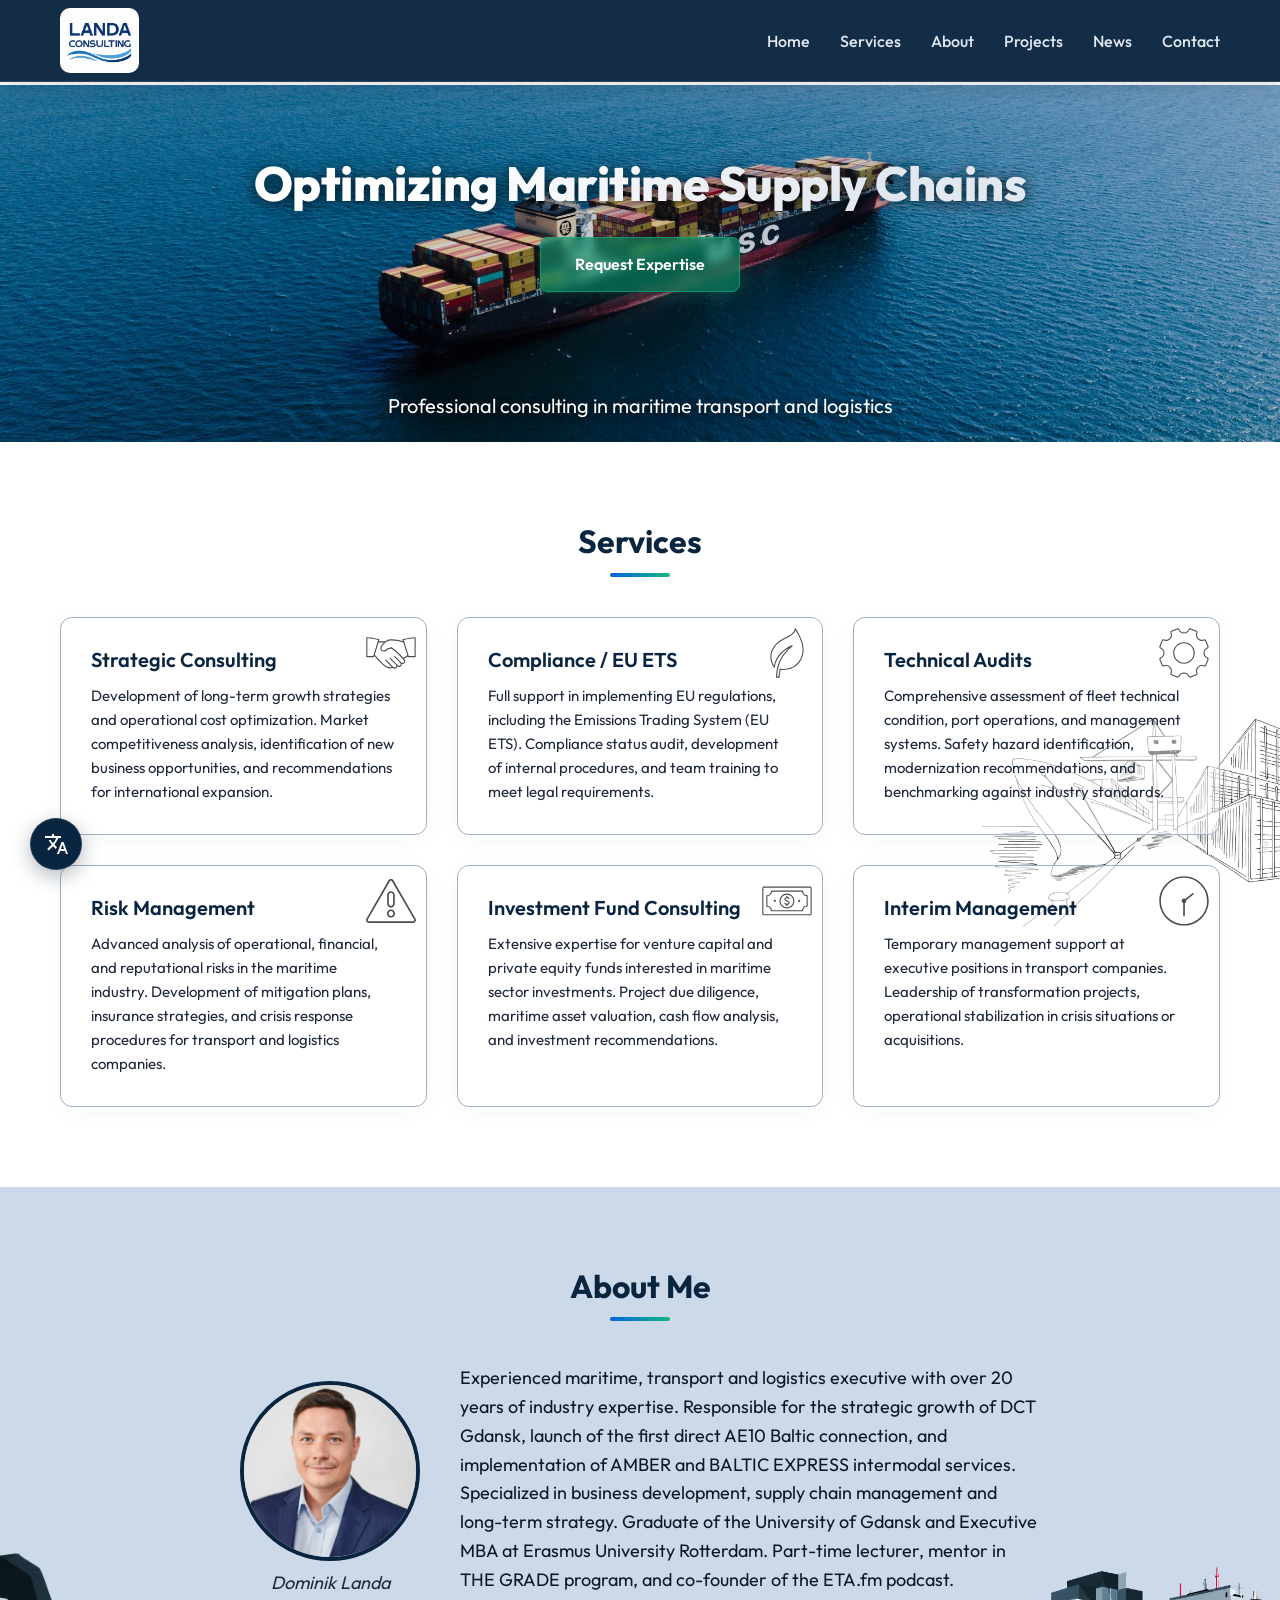
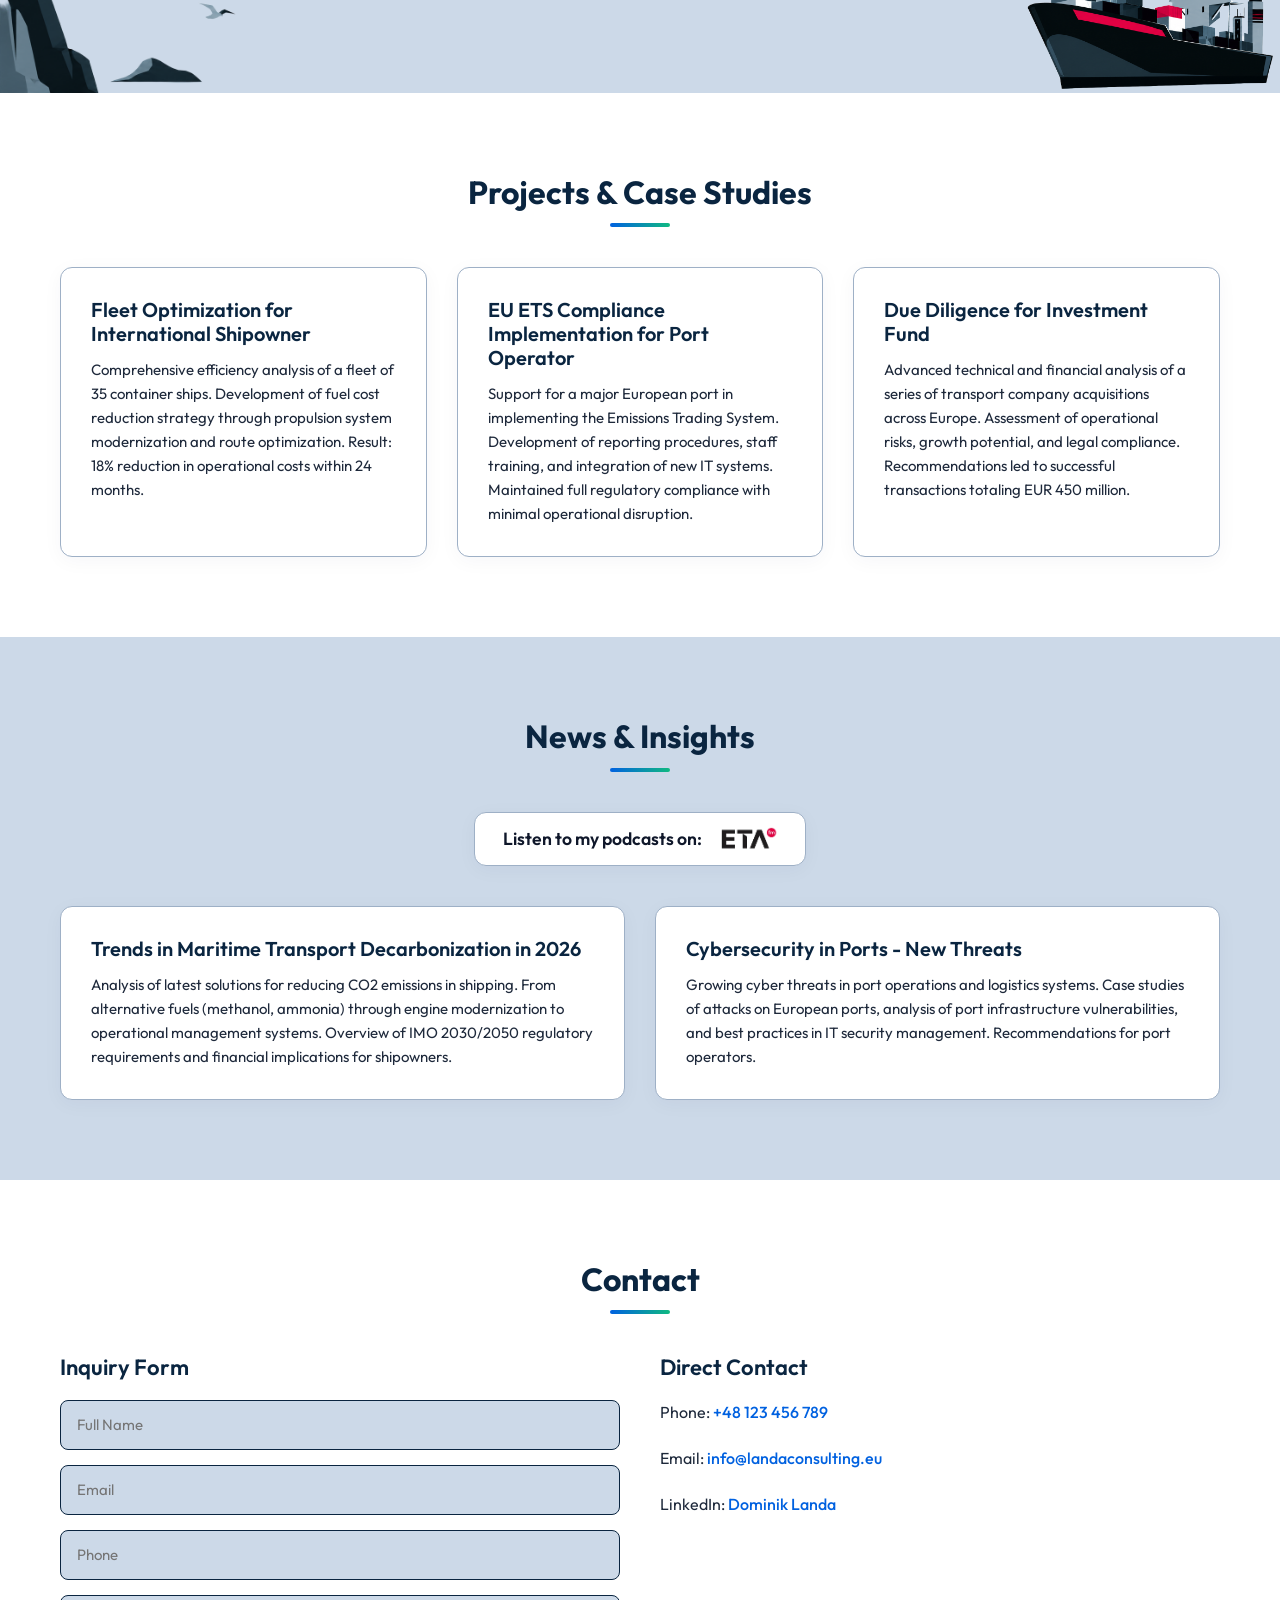
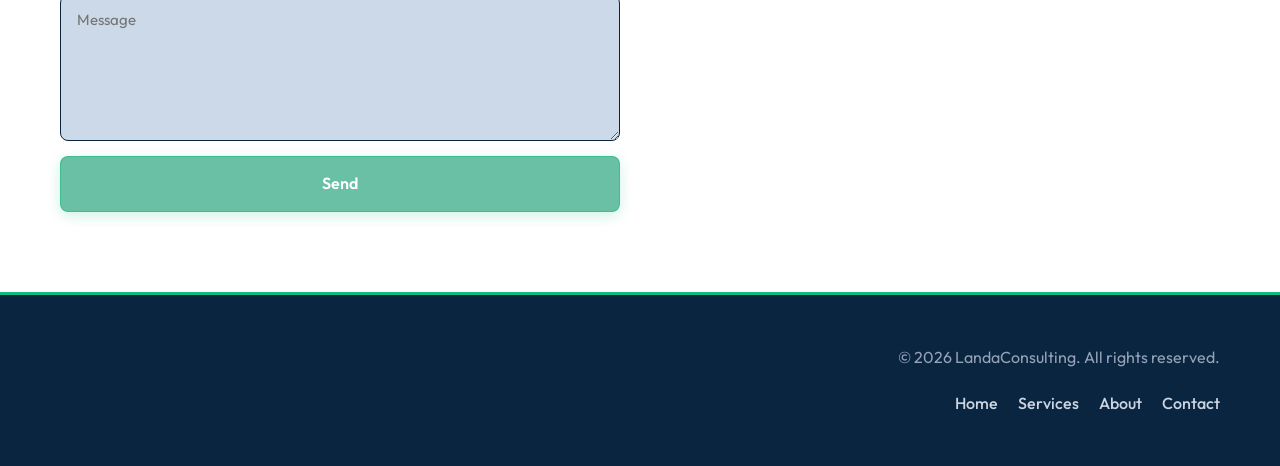
<file: index.html>
<!DOCTYPE html>
<html lang="pl">

<head>
    <meta charset="UTF-8">
    <meta name="viewport" content="width=device-width, initial-scale=1.0">
    <title>LandaConsulting - Transport Morski i Logistyka</title>
    <link rel="icon" type="image/png" href="assets/logo.png">
    <link href="https://cdn.jsdelivr.net/npm/bootstrap@5.3.0/dist/css/bootstrap.min.css" rel="stylesheet">
    <link rel="stylesheet" href="style.css?v=2.0">
    <script src="translations.js"></script>
</head>

<body>

    <nav class="navbar">
        <div class="container">
            <a href="#home" class="logo">
                <img src="assets/logo.png" alt="LandaConsulting" class="logo-img">
            </a>
            <button class="hamburger" id="hamburger">
                <span></span>
                <span></span>
                <span></span>
            </button>
            <ul class="nav-links" id="navMenu">
                <li><a href="#home" data-i18n="nav.home">Home</a></li>
                <li><a href="#services" data-i18n="nav.services">Usługi</a></li>
                <li><a href="#about" data-i18n="nav.about">O mnie</a></li>
                <li><a href="#projects" data-i18n="nav.projects">Projekty</a></li>
                <li><a href="#blog" data-i18n="nav.blog">Aktualności</a></li>
                <li><a href="#contact" data-i18n="nav.contact">Kontakt</a></li>
            </ul>
        </div>
    </nav>

    <!-- Home Section -->
    <section id="home" class="hero">
        <div class="container">
            <h1 data-i18n="hero.title">Optymalizacja łańcuchów dostaw morskich</h1>
            <a href="#contact" class="cta" data-i18n="hero.cta">Zamów ekspertyzę</a>
            <p data-i18n="hero.subtitle">Profesjonalne doradztwo w transporcie i logistyce morskiej</p>

        </div>
    </section>

    <!-- Services Section -->
    <section id="services" class="services">
        <div class="container">
            <h2 data-i18n="services.title">Usługi</h2>
            <div class="services-grid" id="servicesGrid" style="background-color: rgba(255, 255, 255, 0);"></div>
            <img src="assets/szkic_port.jpeg" alt="Szkic portu" class="services-image" />
        </div>
    </section>

    <!-- About Section -->
    <section id="about" class="about">
        <div class="container">
            <h2 data-i18n="about.title">O mnie</h2>
            <div class="about-content">
                <div class="about-flex">
                    <div class="about-image-container">
                        <img src="assets/dominik_landa.jpg" alt="Dominik Landa" class="about-photo" />
                        <p class="about-caption">Dominik Landa</p>
                    </div>
                    <div class="about-text">
                        <p data-i18n="about.content">Ponad 20 lat doświadczenia w branży transportu morskiego i
                            logistyki.</p>
                    </div>
                </div>
            </div>
        </div>
        <img src="assets/gory_i_ptak.png" alt="" class="about-bg-left" />
        <img src="assets/statek.png" alt="" class="about-bg-right" />
    </section>

    <!-- Projects Section -->
    <section id="projects" class="projects">
        <div class="container">
            <h2 data-i18n="projects.title">Projekty i Case Studies</h2>
            <div class="projects-grid" id="projectsGrid">
            </div>
        </div>
    </section>

    <!-- Blog Section -->
    <section id="blog" class="blog">
        <div class="container">
            <h2 data-i18n="blog.title">Aktualności i Wiedza</h2>
            <div class="blog-content">
                <a href="https://eta.fm/" target="_blank" rel="noopener noreferrer" class="podcast-container"
                    title="ETA.fm">
                    <span data-i18n="blog.eta" class="podcast-text">Posłuchaj moich podcastów na:</span>
                    <span class="podcast-logo-link">
                        <img src="assets/eta_fm_logo.png" alt="ETA.fm" class="podcast-logo-img">
                    </span>
                </a>
                <div class="blog-grid" id="blogGrid">
                </div>
            </div>
        </div>
    </section>

    <!-- Contact Section -->
    <section id="contact" class="contact">
        <div class="container">
            <h2 data-i18n="contact.title">Kontakt</h2>
            <div class="contact-content">
                <div class="contact-form">
                    <h3 data-i18n="contact.formTitle">Formularz zapytania</h3>
                    <form>
                        <input type="text" data-placeholder="contact.placeholders.name" placeholder="Imię i nazwisko"
                            required>
                        <input type="email" data-placeholder="contact.placeholders.email" placeholder="Email" required>
                        <input type="tel" data-placeholder="contact.placeholders.phone" placeholder="Telefon" required>
                        <textarea data-placeholder="contact.placeholders.message" placeholder="Wiadomość" rows="5"
                            required></textarea>
                        <button type="submit" class="cta" data-i18n="contact.submit">Wyślij</button>
                    </form>
                </div>
                <div class="contact-info">
                    <h3 data-i18n="contact.infoTitle">Bezpośredni kontakt</h3>
                    <p><span data-i18n="contact.phone">Telefon:</span> <a href="tel:+48123456789">+48 123 456 789</a>
                    </p>
                    <p><span data-i18n="contact.email">Email:</span> <a
                            href="mailto:info@landaconsulting.eu">info@landaconsulting.eu</a></p>
                    <p><span data-i18n="contact.linkedin">LinkedIn:</span> <a
                            href="https://www.linkedin.com/in/dominik-landa-2b42766/" target="_blank"
                            rel="noopener noreferrer">Dominik Landa</a></p>
                </div>
            </div>
        </div>
    </section>

    <!-- Footer -->
    <footer>
        <div class="container">
            <p data-i18n="footer.copyright">© 2026 LandaConsulting. Wszystkie prawa zastrzeżone.</p>
            <div class="footer-links">
                <a href="#home" data-i18n="footer.links.home">Home</a>
                <a href="#services" data-i18n="footer.links.services">Usługi</a>
                <a href="#about" data-i18n="footer.links.about">O mnie</a>
                <a href="#contact" data-i18n="footer.links.contact">Kontakt</a>
            </div>
        </div>
    </footer>

    <!-- Language Switcher -->
    <div class="language-switcher" id="languageSwitcher">
        <button class="lang-toggle" id="langToggle" title="Zmień język / Change language">
            <svg class="translate-icon" width="24" height="24" viewBox="0 0 24 24" fill="none"
                xmlns="http://www.w3.org/2000/svg">
                <path
                    d="M12.87 15.07l-2.54-2.51.03-.03c1.74-1.94 2.98-4.17 3.71-6.53H17V4h-7V2H8v2H1v2h11.17C11.5 7.92 10.44 9.75 9 11.35 8.07 10.32 7.3 9.19 6.69 8H4.69c.73 1.63 1.77 3.17 3.1 4.56L3.2 17.1l1.42 1.42L9 14.13l2.85 2.85.03-.06c.33-.61.66-1.24.99-1.85zM19.5 10h-2L13 22h2l1.12-3h4.75l1.13 3h2l-4.5-12zm-2.63 7l1.63-4.37L20.13 17h-3.26z"
                    fill="currentColor" />
            </svg>
        </button>
        <div class="lang-options" id="langOptions">
            <button class="lang-btn" data-lang="zh" title="中文 (Chinese)">
                <svg class="flag-icon" viewBox="0 0 24 24" fill="none" xmlns="http://www.w3.org/2000/svg">
                    <g clip-path="url(#clip-zh)">
                        <rect width="24" height="24" fill="#ee1c25" />
                        <!-- Large Star (Centered and Enlarged) -->
                        <polygon
                            points="10,6 11.1,9.5 14.8,9.5 11.8,11.6 12.9,15.1 10,12.9 7.1,15.1 8.2,11.6 5.2,9.5 8.9,9.5"
                            fill="#ffde00" />
                        <!-- Small Star 1 (Enlarged, Shifted closer to center, Rotated to face large star) -->
                        <polygon
                            points="0,-1.6 0.35,-0.49 1.52,-0.49 0.57,0.19 0.94,1.29 0,0.6 -0.94,1.29 -0.57,0.19 -1.52,-0.49 -0.35,-0.49"
                            fill="#ffde00" transform="translate(15, 6.5) rotate(-35)" />
                        <!-- Small Star 2 -->
                        <polygon
                            points="0,-1.6 0.35,-0.49 1.52,-0.49 0.57,0.19 0.94,1.29 0,0.6 -0.94,1.29 -0.57,0.19 -1.52,-0.49 -0.35,-0.49"
                            fill="#ffde00" transform="translate(17, 9.5) rotate(-10)" />
                        <!-- Small Star 3 -->
                        <polygon
                            points="0,-1.6 0.35,-0.49 1.52,-0.49 0.57,0.19 0.94,1.29 0,0.6 -0.94,1.29 -0.57,0.19 -1.52,-0.49 -0.35,-0.49"
                            fill="#ffde00" transform="translate(17, 12.5) rotate(15)" />
                        <!-- Small Star 4 -->
                        <polygon
                            points="0,-1.6 0.35,-0.49 1.52,-0.49 0.57,0.19 0.94,1.29 0,0.6 -0.94,1.29 -0.57,0.19 -1.52,-0.49 -0.35,-0.49"
                            fill="#ffde00" transform="translate(15, 15.5) rotate(40)" />
                    </g>
                    <circle cx="12" cy="12" r="11" stroke="rgba(0,0,0,0.08)" stroke-width="1" />
                    <defs>
                        <clipPath id="clip-zh">
                            <circle cx="12" cy="12" r="11" />
                        </clipPath>
                    </defs>
                </svg>
            </button>
            <button class="lang-btn" data-lang="pl" title="Polski">
                <svg class="flag-icon" viewBox="0 0 24 24" fill="none" xmlns="http://www.w3.org/2000/svg">
                    <circle cx="12" cy="12" r="11" fill="#f0f0f0" stroke="rgba(0,0,0,0.08)" stroke-width="1" />
                    <g clip-path="url(#clip-pl)">
                        <rect x="0" y="0" width="24" height="12" fill="#ffffff" />
                        <rect x="0" y="12" width="24" height="12" fill="#eb5757" />
                    </g>
                    <defs>
                        <clipPath id="clip-pl">
                            <circle cx="12" cy="12" r="11" />
                        </clipPath>
                    </defs>
                </svg>
            </button>
            <button class="lang-btn" data-lang="en" title="English">
                <svg class="flag-icon" viewBox="0 0 24 24" fill="none" xmlns="http://www.w3.org/2000/svg">
                    <g clip-path="url(#clip-en)">
                        <rect width="24" height="24" fill="#2f80ed" />
                        <path d="M0 0L24 24M24 0L0 24" stroke="#ffffff" stroke-width="3" stroke-linecap="round" />
                        <path d="M0 0L24 24M24 0L0 24" stroke="#eb5757" stroke-width="1.5" stroke-linecap="round" />
                        <path d="M12 0V24M0 12H24" stroke="#ffffff" stroke-width="5" />
                        <path d="M12 0V24M0 12H24" stroke="#eb5757" stroke-width="3" />
                    </g>
                    <circle cx="12" cy="12" r="11" stroke="rgba(0,0,0,0.08)" stroke-width="1" />
                    <defs>
                        <clipPath id="clip-en">
                            <circle cx="12" cy="12" r="11" />
                        </clipPath>
                    </defs>
                </svg>
            </button>
        </div>
    </div>

    <script src="https://cdn.jsdelivr.net/npm/bootstrap@5.3.0/dist/js/bootstrap.bundle.min.js"></script>
    <script src="app.js"></script>
</body>

</html>
</file>
<file: style.css>
@import url('https://fonts.googleapis.com/css2?family=Outfit:wght@300;400;500;600;700;800&display=swap');

:root {
    --primary-navy: #0a2540;
    /* Premium deep sea navy (Stripe-grade trust) */
    --secondary-blue: #0061e0;
    /* Vivid ocean trust blue */
    --accent-green: #10b981;
    /* Sustainability emerald green */
    --accent-green-hover: #059669;
    /* Darker sustainability green for hover */
    --text-dark: #0f172a;
    /* High-contrast slate 900 for readability */
    --text-light: #1e293b;
    /* Crisp slate 800 for superb accessibility and high contrast */
    --bg-light: #ccd9e8;
    /* Solid elegant sea-spray grey-blue for highly visible background contrast */
    --bg-white: #ffffff;
    --border-color: #9eb0c6;
    /* Prominent, beautifully defined sea-spray border */
    --font-primary: 'Outfit', sans-serif;
    --shadow-soft: 0 4px 20px rgba(10, 37, 64, 0.04);
    --shadow-hover: 0 12px 30px rgba(10, 37, 64, 0.08);
}


html {
    scroll-behavior: smooth;
}

/* Basic Reset */
* {
    margin: 0;
    padding: 0;
    box-sizing: border-box;
}

body {
    font-family: var(--font-primary);
    line-height: 1.6;
    color: var(--text-dark);
    padding-top: 85px;
    /* Adjusted to match the new header height beautifully */
    background-color: var(--bg-white);
}

.container {
    max-width: 1200px;
    margin: 0 auto;
    padding: 0 20px;
}

/* Navigation */
.navbar {
    padding: 8px 0;
    /* Reduced padding for perfect balance with the larger logo */
    border-bottom: 1px solid rgba(255, 255, 255, 0.1);
    /* Elegant semi-translucent white border for dark navy navbar */
    position: fixed;
    top: 0;
    left: 0;
    right: 0;
    background-color: rgba(10, 37, 64, 0.96);
    /* Premium dark navy translucent background matching the footer */
    backdrop-filter: blur(10px);
    z-index: 1000;
    box-shadow: 0 4px 20px rgba(0, 0, 0, 0.15);
    transition: all 0.3s ease;
}

.navbar .container {
    display: flex;
    justify-content: space-between;
    align-items: center;
}

.logo {
    font-weight: 700;
    font-size: 24px;
    display: flex;
    align-items: center;
    gap: 12px;
    color: #ffffff;
    text-decoration: none;
}

.logo-img {
    height: 65px;
    /* Enlarged for maximum legibility */
    width: auto;
    object-fit: contain;
    border-radius: 10px;
    /* Sophisticated rounded corners for premium aesthetic */
    display: block;
    /* Eliminates vertical baseline offset for absolute centering */
    transition: transform 0.3s ease;
}

.logo:hover .logo-img {
    transform: scale(1.05);
}

.nav-links {
    display: flex;
    list-style: none;
    gap: 30px;
    align-items: center;
    /* Perfectly centers all nav links vertically in the header */
    margin: 0 !important;
    /* Explicitly overrides Bootstrap's default bottom margin */
    padding: 0 !important;
    /* Explicitly overrides Bootstrap's default left padding */
}

.nav-links li {
    display: inline-flex;
    align-items: center;
    /* Explicit vertical centering of the list items */
}

.nav-links a {
    text-decoration: none;
    color: #e2e8f0;
    /* Elegant light-silver link text for superb dark navy navbar contrast */
    font-weight: 500;
    transition: all 0.3s ease;
    position: relative;
    padding: 6px 0;
    /* Perfectly balanced top/bottom padding to achieve absolute pixel-perfect centering */
    line-height: 1;
    /* Normalizes line-height to remove default vertical spacing anomalies */
}

.nav-links a::after {
    content: "";
    position: absolute;
    bottom: 0;
    left: 0;
    width: 100%;
    height: 2px;
    background-color: var(--accent-green);
    transform: scaleX(0);
    transform-origin: right;
    transition: transform 0.3s cubic-bezier(0.4, 0, 0.2, 1);
}

.nav-links a:hover::after {
    transform: scaleX(1);
    transform-origin: left;
}

.nav-links a:hover {
    color: var(--accent-green);
    /* Elegant sustainability green hover effect */
}


.hamburger {
    display: none;
    flex-direction: column;
    background: none;
    border: none;
    cursor: pointer;
    gap: 6px;
}

.hamburger span {
    width: 25px;
    height: 3px;
    background-color: #ffffff;
    /* White hamburger bars for dark navy navbar */
    transition: 0.3s;
}

.hamburger.active span:nth-child(1) {
    transform: rotate(45deg) translate(8px, 8px);
}

.hamburger.active span:nth-child(2) {
    opacity: 0;
}

.hamburger.active span:nth-child(3) {
    transform: rotate(-45deg) translate(7px, -7px);
}

/* Sections */
section {
    padding: 80px 0;
}

h1,
h2,
h3 {
    font-family: var(--font-primary);
    font-weight: 700;
}

h1 {
    font-size: 48px;
    letter-spacing: -0.5px;
}

h2 {
    font-size: 32px;
    color: var(--primary-navy);
    text-align: center;
    margin-bottom: 40px;
    position: relative;
}

h2::after {
    content: "";
    display: block;
    width: 60px;
    height: 4px;
    background: linear-gradient(90deg, var(--secondary-blue) 0%, var(--accent-green) 100%);
    margin: 12px auto 0 auto;
    border-radius: 2px;
}

h3 {
    font-size: 20px;
    color: var(--primary-navy);
}

p {
    margin-bottom: 15px;
}

.hero {
    background-image: url('assets/kontenerowiec_na_morzu_widok_od_tylniego_boku_z_gory.jpg');
    background-repeat: no-repeat;
    background-position: center center !important;
    background-size: cover;
    background-attachment: scroll;
    color: #ffffff;
    padding: 110px 0 150px 0;
    text-align: center;
    position: relative;
    overflow: hidden;
}

.hero .container {
    margin-top: -40px;
}

.hero h1 {
    margin-bottom: 24px;
    font-weight: 800;
    background: linear-gradient(120deg, #ffffff 30%, #e2e8f0 70%);
    -webkit-background-clip: text;
    -webkit-text-fill-color: transparent;
    filter: drop-shadow(0 2px 8px rgba(0, 0, 0, 0.8));
}

.hero p {
    position: absolute;
    bottom: 20px;
    left: 50%;
    transform: translateX(-50%);
    font-size: 20px;
    color: #ffffff;
    max-width: 700px;
    width: 100%;
    padding: 0 20px;
    margin: 0;
    text-shadow: 0 2px 8px rgba(0, 0, 0, 0.8);
    text-align: center;
}

/* CTA Button */
.cta {
    padding: 14px 34px;
    background-color: rgba(5, 150, 105, 0.6);
    /* Slightly darker green and translucent */
    color: #ffffff;
    border: 1px solid rgba(16, 185, 129, 0.5);
    /* Semi-transparent emerald border */
    border-radius: 8px;
    font-weight: 600;
    cursor: pointer;
    font-size: 16px;
    text-decoration: none;
    transition: all 0.3s cubic-bezier(0.4, 0, 0.2, 1);
    box-shadow: 0 4px 14px rgba(16, 185, 129, 0.2);
    display: inline-block;
    backdrop-filter: blur(5px);
    /* Premium glassmorphism blur */
}

.cta:hover {
    background-color: rgba(16, 185, 129, 0.85);
    /* Slightly brighter and more solid green on hover */
    transform: translateY(-2px);
    box-shadow: 0 6px 20px rgba(16, 185, 129, 0.4);
    border-color: rgba(16, 185, 129, 0.8);
}

.cta:active {
    transform: translateY(0);
}

/* About Section */
.about {
    background-color: var(--bg-light);
    position: relative;
    overflow: hidden;
}

.about-bg-left {
    position: absolute;
    bottom: 0;
    left: 0;
    height: 55%;
    max-height: 150px;
    width: auto;
    object-fit: contain;
    opacity: 1;
    pointer-events: none;
    z-index: 0;
}

.about-bg-right {
    position: absolute;
    bottom: 0;
    right: 0;
    height: 55%;
    max-height: 130px;
    width: auto;
    object-fit: contain;
    opacity: 1;
    pointer-events: none;
    z-index: 0;
}

@media (max-width: 768px) {
    .about-bg-left {
        position: absolute;
        bottom: 0;
        left: 0;
        height: 55%;
        max-height: 120px;
        width: auto;
        object-fit: contain;
        opacity: 1;
        pointer-events: none;
        z-index: 0;
    }

    .about-bg-right {
        position: absolute;
        bottom: 0;
        right: 0;
        height: 55%;
        max-height: 70px;
        width: auto;
        object-fit: contain;
        opacity: 1;
        pointer-events: none;
        z-index: 0;
    }
}

.about .container {
    position: relative;
    z-index: 1;
}

.about-content {
    max-width: 800px;
    margin: 0 auto;
    text-align: center;
    font-size: 18px;
    color: var(--text-dark);
}

/* About Flex Layout */
.about-flex {
    display: flex;
    flex-direction: row;
    align-items: center;
    text-align: left;
    gap: 20px;
}

.about-image-container {
    order: 1;
    margin-top: 20px;
    margin-right: 20px;
}

.about-text {
    order: 2;
}

.about-image-container {
    display: flex;
    flex-direction: column;
    align-items: center;
    margin-right: 20px;
    /* optional spacing */
}

.about-photo {
    width: 180px;
    height: 180px;
    border-radius: 50%;
    object-fit: cover;
    border: 4px solid var(--primary-navy);
}

.about-caption {
    font-style: italic;
    color: var(--text-light);
    margin-top: 8px;
    text-align: center;
}

/* Services Section */
.services-grid {
    display: grid;
    grid-template-columns: repeat(3, 1fr);
    gap: 30px;
    margin-top: 40px;
}

/* Services Section Enhancements */
.services {
    position: relative;
    overflow: hidden;
}

.services .container {
    /* No extra right padding needed; image will appear below the grid */
    background-color: rgba(255, 255, 255, 0);
}

.services-image {
    position: absolute;
    right: 0;
    top: 50%;
    transform: translateY(-50%);
    height: 30%;
    max-height: 50%;
    object-fit: contain;
    pointer-events: none;
    opacity: 0.9;
    z-index: -1;
}

@media (max-width: 768px) {
    .services-image {
        height: 20%;
        top: 70px;
        left: 0;
        right: 0;
        width: 100%;
        height: auto;
        object-fit: contain;
        opacity: 0.9;
        z-index: -1;
    }
}

.service-card {
    background-color: rgba(255, 255, 255, 0.5);
    padding: 30px;
    border-radius: 12px;
    border: 1px solid var(--border-color);
    box-shadow: var(--shadow-soft);
    transition: all 0.3s cubic-bezier(0.4, 0, 0.2, 1);
    position: relative;
    overflow: hidden;
}

.service-icon {
    position: absolute;
    top: 10px;
    right: 10px;
    width: 50px;
    height: 50px;
    color: var(--primary-navy);
    opacity: 0.7;
    transition: all 0.4s cubic-bezier(0.4, 0, 0.2, 1);
    pointer-events: none;
}

.service-card:hover .service-icon {
    opacity: 1;
    color: var(--secondary-blue);
    transform: scale(1.1);
}

@media (max-width: 768px) {
    .service-card {
        background-color: rgba(255, 255, 255);
        padding: 30px;
        border-radius: 12px;
        border: 1px solid var(--border-color);
        box-shadow: var(--shadow-soft);
        transition: all 0.3s cubic-bezier(0.4, 0, 0.2, 1);
        position: relative;
        overflow: hidden;
    }
}

.service-card::before {
    content: "";
    position: absolute;
    top: 0;
    left: 0;
    right: 0;
    height: 4px;
    background: linear-gradient(90deg, var(--secondary-blue) 0%, var(--accent-green) 100%);
    transform: scaleX(0);
    transform-origin: left;
    transition: transform 0.4s cubic-bezier(0.16, 1, 0.3, 1);
}

.service-card:hover {
    transform: translateY(-5px);
    box-shadow: var(--shadow-hover);
    border-color: var(--border-color);
}

.service-card:hover::before {
    transform: scaleX(1);
}

.service-card h3 {
    font-weight: 600;
    margin-bottom: 12px;
    transition: color 0.3s ease;
}

.service-card:hover h3 {
    color: var(--secondary-blue);
}

.service-card p {
    color: var(--text-light);
    font-size: 15px;
    line-height: 1.6;
    margin-bottom: 0;
}

/* Projects Section */
.projects-grid {
    display: grid;
    grid-template-columns: repeat(3, 1fr);
    gap: 30px;
    margin-top: 40px;
}

.project-card {
    background-color: var(--bg-white);
    padding: 30px;
    border-radius: 12px;
    border: 1px solid var(--border-color);
    box-shadow: var(--shadow-soft);
    transition: all 0.3s cubic-bezier(0.4, 0, 0.2, 1);
    position: relative;
    overflow: hidden;
}

.project-card::before {
    content: "";
    position: absolute;
    top: 0;
    left: 0;
    right: 0;
    height: 4px;
    background: linear-gradient(90deg, var(--secondary-blue) 0%, var(--accent-green) 100%);
    transform: scaleX(0);
    transform-origin: left;
    transition: transform 0.4s cubic-bezier(0.16, 1, 0.3, 1);
}

.project-card:hover {
    transform: translateY(-5px);
    box-shadow: var(--shadow-hover);
    border-color: var(--border-color);
}

.project-card:hover::before {
    transform: scaleX(1);
}

.project-card h3 {
    font-weight: 600;
    margin-bottom: 12px;
    transition: color 0.3s ease;
}

.project-card:hover h3 {
    color: var(--secondary-blue);
}

.project-card p {
    color: var(--text-light);
    font-size: 15px;
    line-height: 1.6;
    margin-bottom: 0;
}

/* Blog Section */
.blog {
    background-color: var(--bg-light);
}

.podcast-container {
    display: flex;
    align-items: center;
    justify-content: center;
    gap: 15px;
    margin-bottom: 40px;
    background: var(--bg-white);
    padding: 12px 28px;
    border-radius: 12px;
    box-shadow: var(--shadow-soft);
    border: 1px solid var(--border-color);
    width: fit-content;
    margin-left: auto;
    margin-right: auto;
    flex-wrap: wrap;
    text-decoration: none;
    transition: all 0.3s cubic-bezier(0.4, 0, 0.2, 1);
}

.podcast-container:hover {
    box-shadow: var(--shadow-hover);
    transform: translateY(-2px);
    border-color: var(--accent-green);
}

.podcast-text {
    font-size: 1.1rem;
    font-weight: 600;
    color: var(--text-dark);
}

.podcast-logo-link {
    display: inline-flex;
    align-items: center;
    justify-content: center;
    transition: transform 0.3s cubic-bezier(0.4, 0, 0.2, 1);
}

.podcast-container:hover .podcast-logo-link {
    transform: scale(1.05);
}

.podcast-logo-img {
    height: 38px;
    width: auto;
    object-fit: contain;
    margin-left: -8px;
    margin-right: -8px;
    margin-top: -6px;
    margin-bottom: -6px;
    vertical-align: middle;
}

.blog-grid {
    display: grid;
    grid-template-columns: repeat(2, 1fr);
    gap: 30px;
    margin-top: 30px;
}

.blog-card {
    background-color: var(--bg-white);
    padding: 30px;
    border-radius: 12px;
    border: 1px solid var(--border-color);
    box-shadow: var(--shadow-soft);
    transition: all 0.3s cubic-bezier(0.4, 0, 0.2, 1);
    position: relative;
    overflow: hidden;
}

.blog-card::before {
    content: "";
    position: absolute;
    top: 0;
    left: 0;
    right: 0;
    height: 4px;
    background: linear-gradient(90deg, var(--secondary-blue) 0%, var(--accent-green) 100%);
    transform: scaleX(0);
    transform-origin: left;
    transition: transform 0.4s cubic-bezier(0.16, 1, 0.3, 1);
}

.blog-card:hover {
    transform: translateY(-5px);
    box-shadow: var(--shadow-hover);
    border-color: var(--border-color);
}

.blog-card:hover::before {
    transform: scaleX(1);
}

.blog-card h3 {
    font-weight: 600;
    margin-bottom: 12px;
    transition: color 0.3s ease;
}

.blog-card:hover h3 {
    color: var(--secondary-blue);
}

.blog-card p {
    color: var(--text-light);
    font-size: 15px;
    line-height: 1.6;
    margin-bottom: 0;
}

/* Contact Section */
.contact {
    background-color: var(--bg-white);
}

.contact-content {
    display: grid;
    grid-template-columns: 1fr 1fr;
    gap: 40px;
    margin-top: 40px;
}

.contact-form h3,
.contact-info h3 {
    color: var(--primary-navy);
    font-weight: 600;
    margin-bottom: 20px;
    font-size: 22px;
}

.contact-form form {
    display: flex;
    flex-direction: column;
    gap: 15px;
}

.contact-form input,
.contact-form textarea {
    padding: 12px 16px;
    border: 1px solid var(--primary-navy);
    /* High-contrast border in footer navy for visibility */
    border-radius: 8px;
    font-family: var(--font-primary);
    color: var(--text-dark);
    background-color: var(--bg-light);
    transition: all 0.3s ease;
    font-size: 15px;
}

.contact-form input:focus,
.contact-form textarea:focus {
    outline: none;
    background-color: var(--bg-white);
    border-color: var(--accent-green);
    box-shadow: 0 0 0 3px rgba(16, 185, 129, 0.15);
}

.contact-info p {
    font-size: 16px;
    color: var(--text-light);
    margin-bottom: 20px;
}

.contact-info a {
    color: var(--secondary-blue);
    font-weight: 500;
    text-decoration: none;
    transition: color 0.3s ease;
}

.contact-info a:hover {
    color: var(--accent-green);
}

/* Footer */
footer {
    background-color: var(--primary-navy);
    color: #ffffff;
    padding: 50px 0;
    border-top: 3px solid var(--accent-green);
    text-align: right;
}

footer p {
    color: #94a3b8;
    margin-bottom: 0;
}

.footer-links {
    display: flex;
    justify-content: flex-end;
    gap: 20px;
    margin-top: 20px;
}

.footer-links a {
    text-decoration: none;
    color: #cbd5e1;
    font-weight: 500;
    transition: color 0.3s ease;
}

.footer-links a:hover {
    color: var(--accent-green);
}

/* Language Switcher */
.language-switcher {
    position: fixed;
    bottom: 30px;
    left: 30px;
    z-index: 1100;
}

.lang-toggle {
    width: 52px;
    height: 52px;
    border-radius: 50%;
    background-color: var(--primary-navy);
    color: #ffffff;
    border: 1px solid rgba(255, 255, 255, 0.1);
    cursor: pointer;
    transition: all 0.4s cubic-bezier(0.165, 0.84, 0.44, 1);
    box-shadow: 0 6px 20px rgba(11, 25, 44, 0.3);
    display: flex;
    align-items: center;
    justify-content: center;
}

.lang-toggle:active {
    transform: scale(0.95);
}

.lang-options {
    position: absolute;
    bottom: 64px;
    left: 2px;
    display: flex;
    flex-direction: column;
    gap: 12px;
    opacity: 0;
    transform: translate3d(0, 15px, 0.01px) scale(0.9);
    pointer-events: none;
    transition: all 0.3s cubic-bezier(0.34, 1.56, 0.64, 1);
    will-change: transform, opacity;
    backface-visibility: hidden;
    transform-style: preserve-3d;
}

.lang-options.active {
    opacity: 1;
    transform: translate3d(0, 0, 0.01px) scale(1);
    pointer-events: auto;
}

.lang-btn {
    width: 48px;
    height: 48px;
    border-radius: 50%;
    border: 2px solid rgba(10, 37, 64, 0.15);
    /* A subtle border in primary navy with opacity, always visible */
    background: transparent;
    padding: 0;
    cursor: pointer;
    transition: all 0.3s cubic-bezier(0.4, 0, 0.2, 1);
    box-shadow: 0 4px 12px rgba(0, 0, 0, 0.15);
    display: flex;
    align-items: center;
    justify-content: center;
    overflow: hidden;
    will-change: transform;
    backface-visibility: hidden;
    transform: translate3d(0, 0, 0.01px);
}

.lang-btn:active {
    transform: scale(0.95);
}

.lang-btn.active-lang {
    border-color: var(--accent-green);
    box-shadow: 0 0 0 3px rgba(16, 185, 129, 0.25), 0 4px 12px rgba(0, 0, 0, 0.15);
}

.flag-icon {
    width: 100%;
    height: 100%;
    object-fit: cover;
    display: block;
    border-radius: 50%;
    backface-visibility: hidden;
    transform: translate3d(0, 0, 0.01px);
}

.translate-icon {
    transition: transform 0.3s ease;
}

/* Hover guards to prevent sticky hover states on mobile/touch devices */
@media (hover: hover) {
    .lang-toggle:hover {
        background-color: #112240;
        transform: scale(1.08) rotate(15deg);
        box-shadow: 0 8px 25px rgba(11, 25, 44, 0.4);
    }

    .lang-toggle:hover .translate-icon {
        transform: scale(1.05);
    }

    .lang-btn:hover {
        transform: scale(1.15) translate3d(0, -2px, 0.01px);
        box-shadow: 0 6px 16px rgba(0, 0, 0, 0.25);
    }
}

/* Responsive - Mobile */
@media (max-width: 768px) {
    .navbar .container {
        padding: 0 20px;
    }

    .about-flex {
        flex-direction: column;
        text-align: center;
    }

    .about-text {
        order: 1;
    }

    .about-image-container {
        order: 2;
        margin-top: 20px;
    }

    .hamburger {
        display: flex;
    }

    .nav-links {
        position: absolute;
        top: 81px;
        /* Perfectly aligned with the new navbar height */
        left: 0;
        right: 0;
        flex-direction: column;
        background-color: rgba(10, 37, 64, 0.98);
        /* Matching dark navy backdrop with premium contrast for mobile dropdown */
        border-bottom: 1px solid rgba(255, 255, 255, 0.1);
        max-height: 0;
        overflow: hidden;
        transition: max-height 0.3s ease-out;
        gap: 0;
    }

    .nav-links.active {
        max-height: 500px;
    }

    .nav-links li {
        padding: 15px 20px;
        border-bottom: 1px solid rgba(255, 255, 255, 0.1);
        /* Subtle white border for links separator on navy mobile menu */
    }

    .services-grid,
    .projects-grid {
        grid-template-columns: 1fr;
    }

    .blog-grid {
        grid-template-columns: 1fr;
    }

    .contact-content {
        grid-template-columns: 1fr;
    }

    .hero {
        padding: 85px 0 105px 0;
    }

    .hero .container {
        margin-top: -28px;
    }

    h1 {
        font-size: 32px;
    }

    h2 {
        font-size: 24px;
    }

    /* Reset sticky click hovers on mobile */
    .service-card:hover,
    .project-card:hover,
    .blog-card:hover {
        transform: none !important;
        box-shadow: var(--shadow-soft) !important;
        border-color: var(--border-color) !important;
    }

    .service-card:hover::before,
    .project-card:hover::before,
    .blog-card:hover::before {
        transform: scaleX(0) !important;
    }

    .service-card:hover h3,
    .project-card:hover h3,
    .blog-card:hover h3 {
        color: var(--primary-navy) !important;
    }

    /* Beautiful auto scroll highlights when in the middle of mobile viewport */
    .service-card.active-card,
    .project-card.active-card,
    .blog-card.active-card {
        transform: translateY(-8px) !important;
        box-shadow: var(--shadow-hover) !important;
        border-color: var(--secondary-blue) !important;
    }

    .service-card.active-card::before,
    .project-card.active-card::before,
    .blog-card.active-card::before {
        transform: scaleX(1) !important;
    }

    .service-card.active-card h3,
    .project-card.active-card h3,
    .blog-card.active-card h3 {
        color: var(--secondary-blue) !important;
    }
}
</file>
